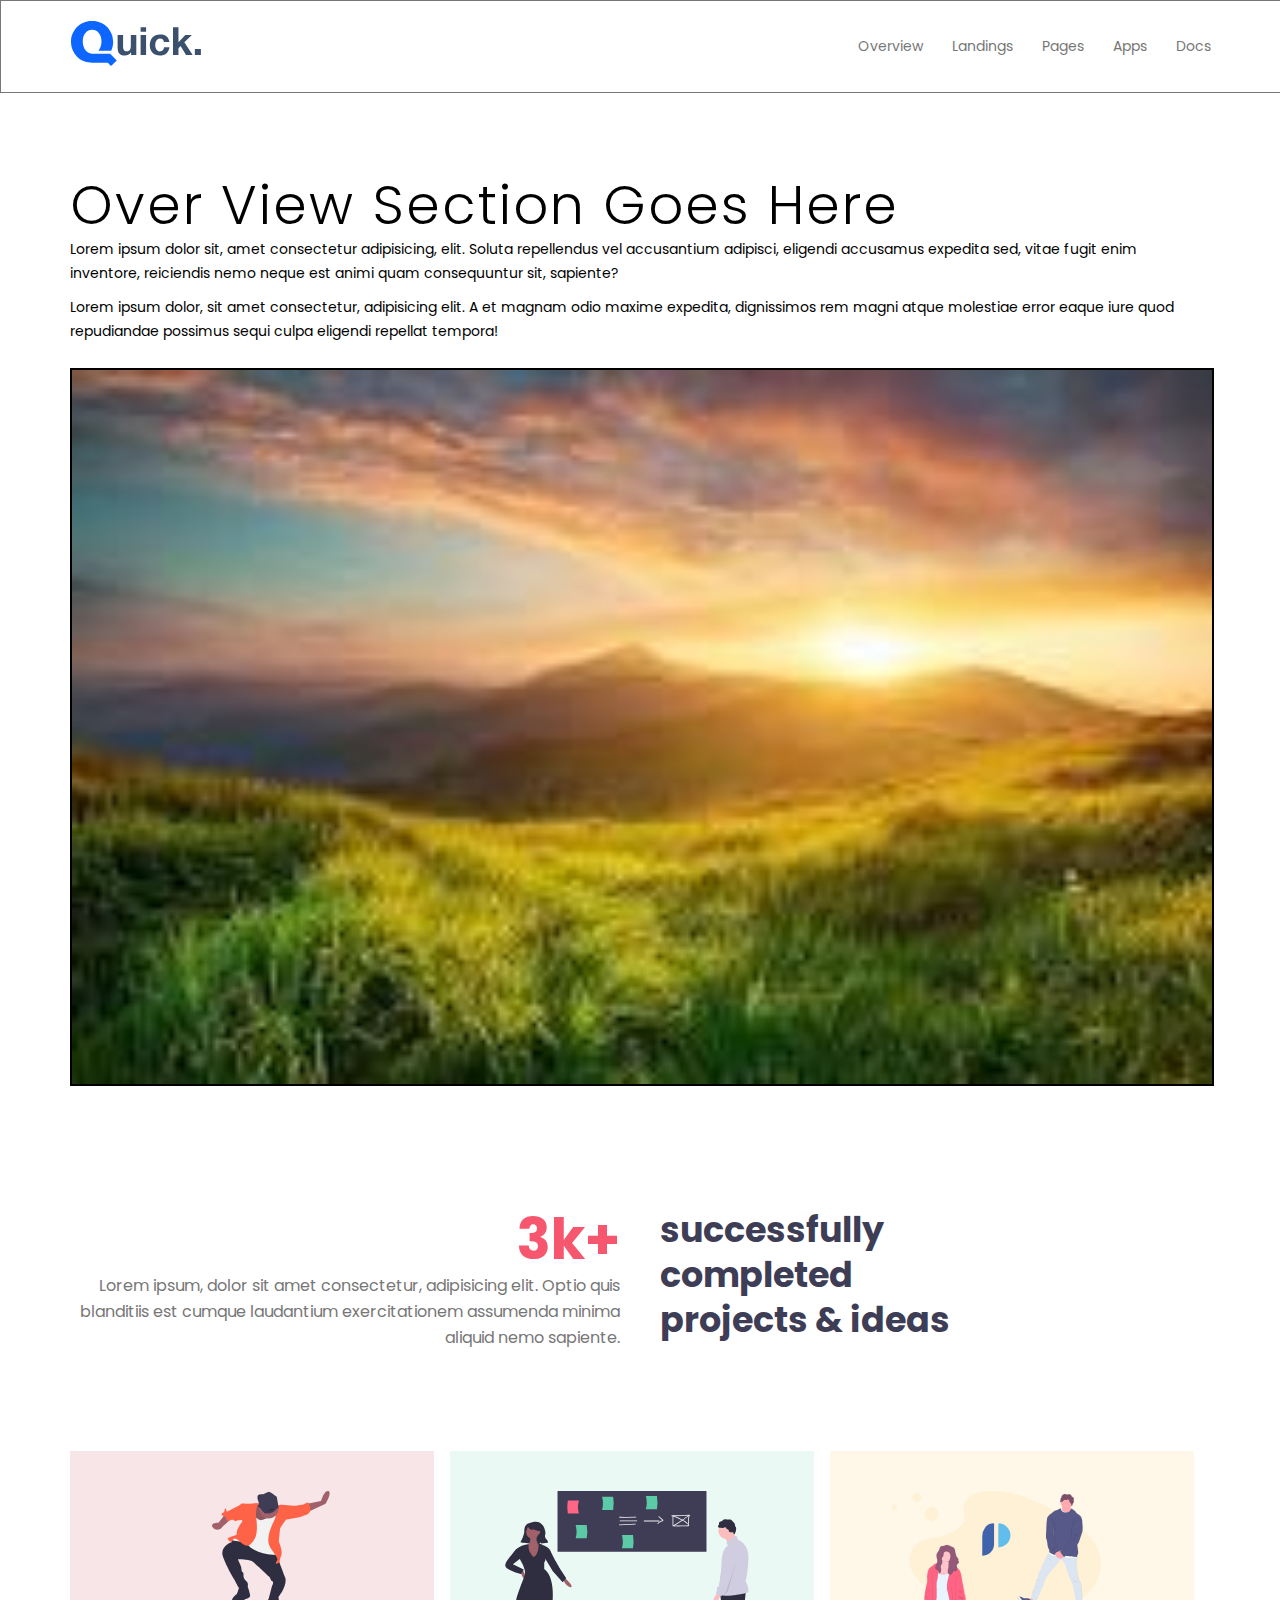
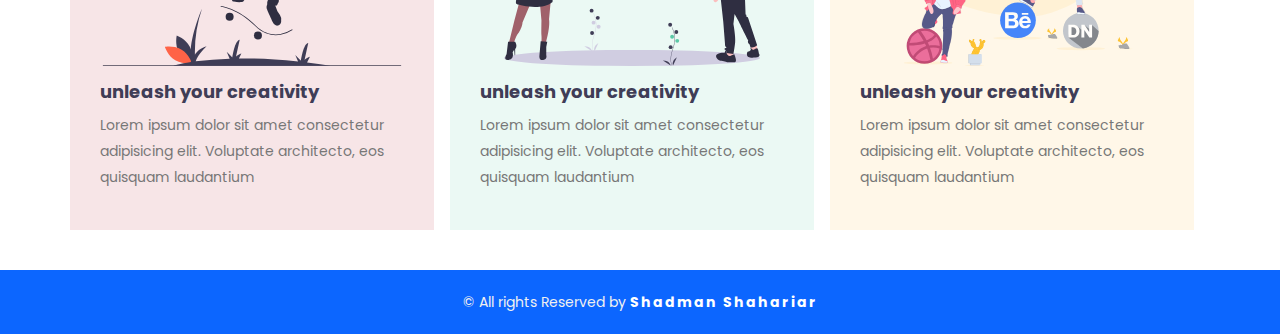
<file: overview.html>
<!DOCTYPE html>
<html lang="en">
<head>
	<meta charset="UTF-8">
	<meta name="viewport" content="width=device-width, initial-scale=1.0">
	<!-- style.css link here -->
	<link rel="stylesheet" href="css/style.css">
<!-- font family link here -->
	<link href="https://fonts.googleapis.com/css2?family=Poppins:wght@100;200;300;400;500;600;700;800;900&display=swap" rel="stylesheet">
	<title>Overview</title>
</head>
<body>
	<!-- header start -->
	<header class="header">
		<div class="container">
			<div class="row">
				<div class="col-lg-3">
					<a href="index.html" class="logo">
						<img src="images/dark.svg" alt="">
					</a>
				</div>
				<div class="col-lg-9">
					<ul class="navber">
						<li><a href="overview.html">overview</a></li>
						<li><a href="#">landings</a></li>
						<li><a href="#">pages</a></li>
						<li><a href="#">apps</a></li>
						<li><a href="#">docs</a></li>
					</ul>
				</div>
			</div>
		</div>
	</header>
	<!-- header end -->

	<!-- online-section-start -->
	<section class="online-section">
		<div class="container">
			<div class="row">
				<div class="col-lg-12">
					<div class="over-view">
						<h1>over view section goes here</h1>
						<p>Lorem ipsum dolor sit, amet consectetur adipisicing, elit. Soluta repellendus vel accusantium adipisci, eligendi accusamus expedita sed, vitae fugit enim inventore, reiciendis nemo neque est animi quam consequuntur sit, sapiente?</p>
					<p>Lorem ipsum dolor, sit amet consectetur, adipisicing elit. A et magnam odio maxime expedita, dignissimos rem magni atque molestiae error eaque iure quod repudiandae possimus sequi culpa eligendi repellat tempora!</p>
					<img src="images/images.jpg" alt="" class="img-fluid">
					</div>
			</div>
		</div>
	</section>
	<!-- online-section-end -->
	<!-- successful-section code start-->
	<section class="successful-section">
		<div class="container">
			<div class="row">
				<div class="col-lg-6">
					<div class="inner-left">
						<h2>3k+</h2>
						<p>Lorem ipsum, dolor sit amet consectetur, adipisicing elit. Optio quis blanditiis est cumque laudantium exercitationem assumenda minima aliquid nemo sapiente.</p>
					</div>
				</div>
				<div class="col-lg-6">
					<h2 class="project">successfully <br>completed <br>
					projects & ideas</h2>
				</div>
			</div>
		</div>
	</section>
	<!-- successful-section code end-->
	<!-- feature-section start -->
	<section class="feature">
		<div class="container">
			<div class="row">
				<div class="col-lg-4">
					<div class="inner-feature cl1">
						<img src="images/illustration-5.svg" alt="">
						<h4>unleash your creativity</h4>
						<p>Lorem ipsum dolor sit amet consectetur adipisicing elit. Voluptate architecto, eos quisquam laudantium </p>
					</div>
				</div>

				<div class="col-lg-4">
					<div class="inner-feature cl2">
						<img src="images/illustration-6.svg" alt="">
						<h4>unleash your creativity</h4>
						<p>Lorem ipsum dolor sit amet consectetur adipisicing elit. Voluptate architecto, eos quisquam laudantium </p>
					</div>
				</div>

				<div class="col-lg-4">
					<div class="inner-feature cl3">
						<img src="images/illustration-7.svg" alt="">
						<h4>unleash your creativity</h4>
						<p>Lorem ipsum dolor sit amet consectetur adipisicing elit. Voluptate architecto, eos quisquam laudantium </p>
					</div>
				</div>
			</div>
		</div>
	</section>
	<!-- feature-section end -->
	<!-- footer start -->
	<footer class="footer">
		<div class="container">
			<div class="row">
				<div class="col-lg-12">
					<p>&copy; All rights Reserved by <a href="#">Shadman Shahariar</a></p>
				</div>
			</div>
		</div>
	</footer>
	<!-- footer end -->
</body>
</html>
</file>
<file: css/style.css>
*{ 
	padding: 0px;
	margin: 0px;
}
body{
	font-family: 'Poppins', sans-serif;
	font-size: 14px;
	line-height: 24px: ;
}
h1, h2, h3, h4, h5, h6{
	font-family: 'Poppins', sans-serif;
}
a, a:hover{
	text-decoration: none;
}
/*global css code here*/
.container{
	width: 1140px;
	margin: 0px auto;
}
.row{
	width: 100%;
	float: left;
}
.col-lg-3{
	width: 25%;
	float: left;
}
.col-lg-4{
	width: 33.33%;
	float: left;
}
.col-lg-6{
	width: 50%;
	float: left;
}
.col-lg-9{
	width: 75%;
	float: left;
}
.col-lg-12{
	width: 100%;
	float: left;
}
/*global css code end here*/
/*header code start*/
.header{
	width: 100%;
	float: left;
	padding: 20px 0px;
	border: 1px solid #777;
}
.logo{
	display: block;
	width: 130px;
}
.logo img{
	width: 100%;
}
.header .navber{
	width: 100%;
	float: left;
	text-align: right;
}
.header .navber li{
	list-style: none;
	display: inline-block;
}
.header .navber li a{
	display: block;
	font-size: 14px;
	text-transform: capitalize;
	color: #777;
	font-weight: 600px;
	margin: 15px 0px 0px 25px;
	transition: 1s;
}
.header .navber li a:hover, .header .navber li a:focus{
	color: #0C66FF;
}
/*online-section code start*/
.online-section{
	width: 100%;
	float: left;
	padding: 80px 0px;
}
.inner-online{
	width: 100%;
	float: left;
	text-align: center;
}
.inner-online h1{
	font-size: 56px;
	line-height: 1.4em;
	font-weight: 700;
	color: #3E3D56;
	margin: 0px 0px 15px;
}
.inner-online h1 span{
	color: #0089FF;
}
.inner-online p{
	font-size: 16px;
	line-height: 26px;
	font-weight: 400;
	color: #777;
	margin: 0px 0px 15px;
}
.inner-online .banner{
	width: 50%;
}
.successful-section{
	width: 100%;
	float: left;
	padding: 20px 0px 60px;
}
.inner-left{
	width: 100%;
	float: left;
	text-align: right;
}
.inner-left h2{
	font-size: 56px;
	line-height: 66px;
	color: #F6576F;
	font-weight: 700;
	margin: 0px 20px 0px 0px;
}
.inner-left p{
	font-size: 16px;
	line-height: 26px;
	font-weight: 400;
	color: #777;
	margin: 0px 20px 0px 0px;
}
.project{
    font-size: 35px;
    line-height: 45px;
    color: #3E3D56;
    font-weight: 700;
    margin: 0px 0px 0px 20px;
}
.footer{
	width: 100%;
	float: left;
	padding: 20px 0px;
	text-align: center;
	background: #0C66FF;
}
.footer p{
	font-size: 14px;
	line-height: 24px;
	font-weight: 400;
	color: #f0f0f0;
}
.footer p a{
	font-weight: 700;
	letter-spacing: 2px;
	color: #fff;
}
.feature{
	width: 100%;
	float: left;
	padding: 40px 0px;
}
.inner-feature{
	width: 80%;
	float: left;
	padding: 40px 30px;
}
.inner-feature img{
	width: 100%;
	height: 175px;
}
.inner-feature h4{
	font-size: 18px;
	font-weight: 700;
	line-height: 20px;
	color: #3F3D56;
	margin: 10px 0px;
}
.inner-feature p{
	font-size: 14px;
	line-height: 26px;
	font-weight: 400;
	color: #777;
}
.cl1{
	background: #F7E5E7;
}
.cl2{
	background: #EBF9F4;
}
.cl3{
	background: #FFF7E8;
}

/*overview page css start*/
.over-view{
	width: 100%;
	float: left;
}
.img-fluid{
	width: 100%;
	margin: 15px 0px;
	border: 2px solid #000;
}
.over-view h1{
	font-size: 54px;
	line-height: 64px;
	font-weight: 300;
	letter-spacing: 2px;
	text-transform: capitalize;
}
.over-view p{
	font-size: 14px;
	line-height: 24px;
	font-weight: 400;
	margin: 0px 0px 10px;
}
/*css media quary responsive code start*/

/*low resulation devices*/
@media ( min-width: 279px) and ( max-width: 319px){
	/*css start*/
	/*global css starts here*/
	.container{
		width: 90%;
		margin: 0px auto;
	}
	.row{
		width: 100%;
		float: left;
	}
	.col-lg-3{
		width: 100%;
		float: left;
	}
	.col-lg-4{
		width: 100%;
		float: left;
	}
	.col-lg-6{
		width: 100%;
		float: left;
	}
	.col-lg-9{
		width: 100%;
		float: left;
	}
	.col-lg-12{
		width: 100%;
		float: left;
	}
	.over-view h1{
		font-size: 13px;
		line-height: 26px;
		margin: 0px 0px 15px; 
	}
	.over-view p{
		font-size: 8px;
		line-height: 15px;
	}
	.project{
		font-size: 25px;
		line-height: 33px;
	}
	.inner-feature{
		padding: 10px 28px;
	}
	.inner-feature p{
		font-size: 11px;
		line-height: 18px;
	}
	.inner-feature h4{
		font-size: 16px;
		margin: 5px 0px;
	}
	.header .logo{
		text-align: center;
		width: 100%
	}
	.header .logo img{
		width: 100px;
	}
	.header .navber{

		text-align: center;
	}
	.header .navber li a{
		font-size: 12px;
		margin: 0px 0px 0px 3px;
	}
	.inner-online h1{
		font-size: 20px;
	}
	.inner-online p {
    font-size: 12px;
    line-height: 18px;
	}
	.inner-online .banner{
		width: 80%
	}
	.inner-left p{
		font-size: 12px;
		line-height: 20px;
	}
	.inner-feature img{
		height: 150px;
		margin: 0px 0px 10px;
	}
	.footer p{
		font-size: 9px;
        line-height: 10px;
	}
	/*css end*/
}

/*maximum mobile device resulation 320-480px*/
@media ( min-width: 320px) and ( max-width: 480px){
	/*css start*/
	/*global css starts here*/
	.container{
		width: 90%;
		margin: 0px auto;
	}
	.row{
		width: 100%;
		float: left;
	}
	.col-lg-3{
		width: 100%;
		float: left;
	}
	.col-lg-4{
		width: 100%;
		float: left;
	}
	.col-lg-6{
		width: 100%;
		float: left;
	}
	.col-lg-9{
		width: 100%;
		float: left;
	}
	.col-lg-12{
		width: 100%;
		float: left;
	}
	.over-view h1{
		font-size: 16px;
		line-height: 26px;
		margin: 0px 0px 15px; 
	}
	.over-view p{
		font-size: 10px;
		line-height: 20px;
	}
	.project{
		font-size: 30px;
		line-height: 40px;
	}
	.inner-feature{
		padding: 10px 28px;
	}
	.inner-feature p{
		font-size: 11px;
		line-height: 18px;
	}
	.inner-feature h4{
		margin: 5px 0px;
	}
	.header .logo{
		text-align: center;
		width: 100%
	}
	.header .logo img{
		width: 150px;
	}
	.header .navber{

		text-align: center;
	}
	.header .navber li a{
		margin: 10px 0px 0px 3px;
	}
	.inner-online h1{
		font-size: 28px;
	}
	.inner-online p {
    font-size: 12px;
    line-height: 18px;
	}
	.inner-online .banner{
		width: 80%
	}
	.inner-left p{
		font-size: 12px;
		line-height: 20px;
	}
	.inner-feature img{
		height: 150px;
		margin: 0px 0px 10px;
	}
	.footer p{
		font-size: 11px;
        line-height: 12px;
	}
	/*css end*/
}

/*mobile device and low resulation tab*/
@media ( min-width: 481px) and ( max-width: 767px){
	/*css start*/
	/*global css starts here*/
	.container{
		width: 90%;
		margin: 0px auto;
	}
	.row{
		width: 100%;
		float: left;
	}
	.col-lg-3{
		width: 100%;
		float: left;
	}
	.col-lg-4{
		width: 100%;
		float: left;
	}
	.col-lg-6{
		width: 100%;
		float: left;
	}
	.col-lg-9{
		width: 100%;
		float: left;
	}
	.col-lg-12{
		width: 100%;
		float: left;
	}
	.over-view h1{
		font-size: 16px;
		line-height: 26px;
		margin: 0px 0px 15px; 
	}
	.over-view p{
		font-size: 10px;
		line-height: 20px;
	}
	.project{
		font-size: 30px;
		line-height: 40px;
	}
	.inner-feature{
		padding: 10px 28px;
	}
	.inner-feature p{
		font-size: 11px;
		line-height: 18px;
	}
	.inner-feature h4{
		margin: 5px 0px;
	}
	.header .logo{
		text-align: center;
		width: 100%
	}
	.header .logo img{
		width: 150px;
	}
	.header .navber{

		text-align: center;
	}
	.header .navber li a{
		margin: 15px 5px 5px 10px;
	}
	.inner-online h1{
		font-size: 28px;
	}
	.inner-online p {
    font-size: 12px;
    line-height: 18px;
	}
	.inner-online .banner{
		width: 80%
	}
	.inner-left p{
		font-size: 12px;
		line-height: 20px;
	}
	.inner-feature img{
		height: 150px;
		margin: 0px 0px 10px;
	}
	.footer p{
		font-size: 11px;
        line-height: 12px;
	}
	/*css end*/
}


/*tablet and mini notebook*/
@media ( min-width: 768px) and ( max-width: 1024px){
/*css start*/
	/*global css starts here*/
	.container{
		width: 90%;
		margin: 0px auto;
	}
	.row{
		width: 100%;
		float: left;
	}
	.col-lg-3{
		width: 100%;
		float: left;
	}
	.col-lg-4{
		width: 100%;
		float: left;
	}
	.col-lg-6{
		width: 100%;
		float: left;
	}
	.col-lg-9{
		width: 100%;
		float: left;
	}
	.col-lg-12{
		width: 100%;
		float: left;
	}
	.over-view h1{
		font-size: 35px;
		line-height: 35px;
		margin: 0px 0px 15px; 
	}
	.over-view p{
		font-size: 20px;
		line-height: 30px;
	}
	.project{
		font-size: 45px;
		line-height: 45px;
	}
	.inner-feature{
		padding: 10px 28px;
	}
	.inner-feature p{
		font-size: 20px;
		line-height: 25px;
	}
	.inner-feature h4{
		font-size: 40px;
		margin: 20px 0px;
	}
	.header .logo{
		text-align: center;
		width: 100%
	}
	.header .logo img{
		width: 190px;
	}
	.header .navber{

		text-align: center;
	}
	.header .navber li a{
		font-size: 22px;
		margin: 15px 5px 5px 10px;
	}
	.inner-online h1{
		font-size: 50px;
	}
	.inner-online p {
    font-size: 20px;
    line-height: 22px;
	}
	.inner-online .banner{
		width: 90%
	}
	.inner-left p{
		font-size: 20px;
		line-height: 25px;
	}
	.inner-feature img{
		height: 250px;
		margin: 0px 0px 10px;
	}
	.footer p{
		font-size: 20px;
        line-height: 25px;
	}

	/*css end*/
}
</file>
